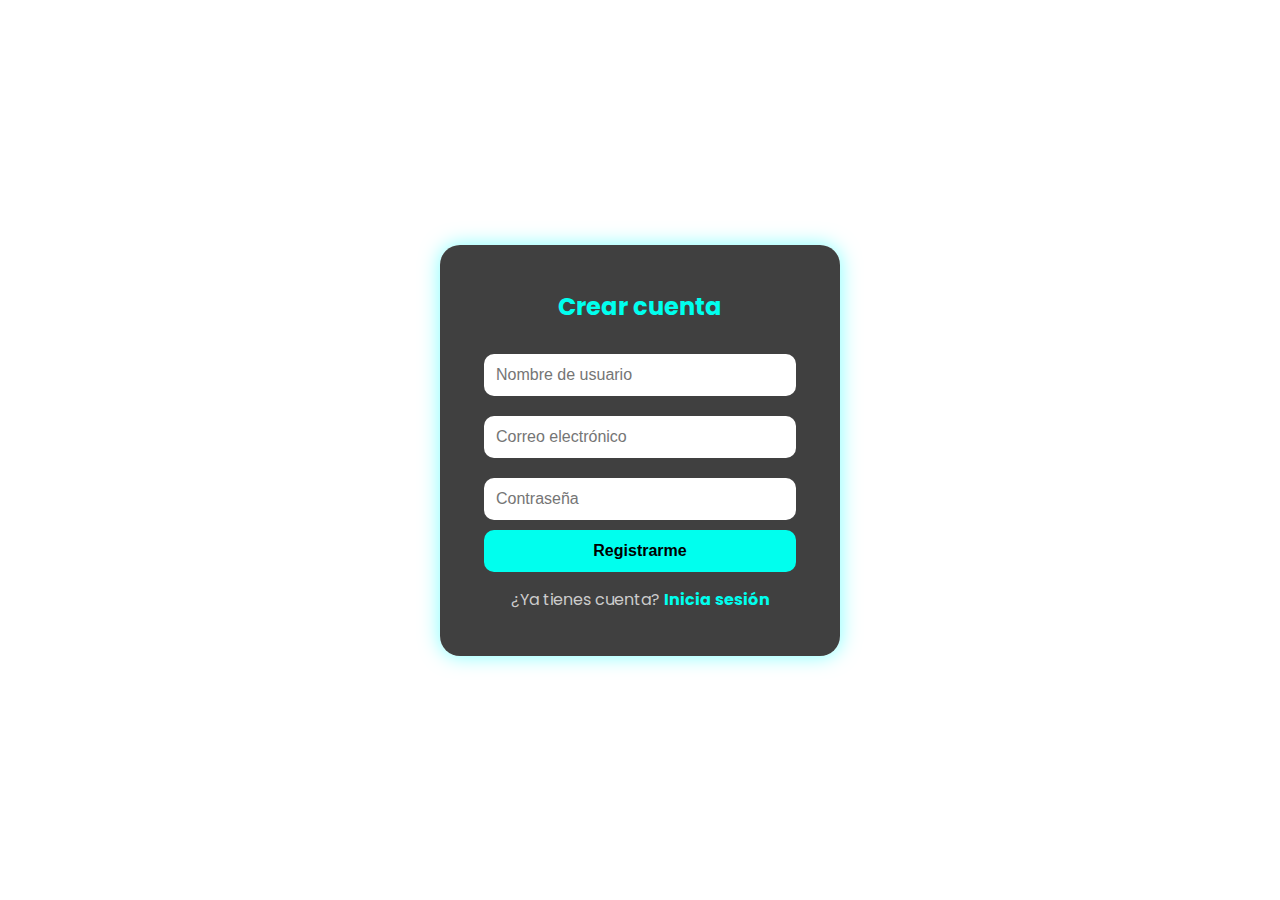
<file: registro.html>
<!DOCTYPE html>
<html lang="es">
<head>
  <meta charset="UTF-8">
  <title>Registro - Dvyer</title>
  <link rel="stylesheet" href="https://cdnjs.cloudflare.com/ajax/libs/font-awesome/6.5.0/css/all.min.css">
  <link href="https://fonts.googleapis.com/css2?family=Poppins:wght@400;600&display=swap" rel="stylesheet">
  <style>
    * {
      margin: 0;
      padding: 0;
      box-sizing: border-box;
    }

    body {
      font-family: 'Poppins', sans-serif;
      background-image: url('https://i.ibb.co/SXC94Xjr/5816668-3840x2160-desktop-hd-cool-anime-background-image.jpg');
      background-size: cover;
      background-position: center;
      height: 100vh;
      display: flex;
      justify-content: center;
      align-items: center;
    }

    .form-container {
      background: rgba(0,0,0,0.75);
      padding: 40px;
      border-radius: 20px;
      box-shadow: 0 0 20px rgba(0,255,255,0.5);
      border: 4px solid transparent;
      animation: neonBorder 6s linear infinite;
      max-width: 400px;
      width: 90%;
    }

    @keyframes neonBorder {
      0% { border-color: #00ffee; }
      25% { border-color: #ff00cc; }
      50% { border-color: #00ff99; }
      75% { border-color: #ff9900; }
      100% { border-color: #00ffee; }
    }

    h2 {
      color: #00ffee;
      margin-bottom: 20px;
      text-align: center;
    }

    input {
      width: 100%;
      padding: 12px;
      margin: 10px 0;
      border-radius: 10px;
      border: none;
      outline: none;
      font-size: 1rem;
    }

    button {
      width: 100%;
      padding: 12px;
      background: #00ffee;
      color: black;
      font-weight: bold;
      font-size: 1rem;
      border: none;
      border-radius: 10px;
      cursor: pointer;
      transition: background 0.3s;
    }

    button:hover {
      background: #00ccbb;
    }

    .enlace {
      margin-top: 15px;
      text-align: center;
      color: #ccc;
    }

    .enlace a {
      color: #00ffee;
      text-decoration: none;
      font-weight: bold;
    }
  </style>
</head>
<body>
  <div class="form-container">
    <h2>Crear cuenta</h2>
    <form id="registroForm">
      <input type="text" id="nombre" placeholder="Nombre de usuario" required />
      <input type="email" id="correo" placeholder="Correo electrónico" required />
      <input type="password" id="clave" placeholder="Contraseña" required />
      <button type="submit">Registrarme</button>
    </form>
    <div class="enlace">
      ¿Ya tienes cuenta? <a href="login.html">Inicia sesión</a>
    </div>
  </div>

  <script>
    document.getElementById('registroForm').addEventListener('submit', function(e) {
      e.preventDefault();
      // Aquí puedes guardar los datos si tienes backend o localStorage
      const nombre = document.getElementById('nombre').value;
      const correo = document.getElementById('correo').value;
      const clave = document.getElementById('clave').value;

      if (nombre && correo && clave) {
        // Opcional: guardar en localStorage
        localStorage.setItem('usuario', JSON.stringify({ nombre, correo }));

        // Redirigir al menú principal
        window.location.href = "index.html";
      } else {
        alert("Por favor completa todos los campos.");
      }
    });
  </script>
</body>
</html>
</file>
